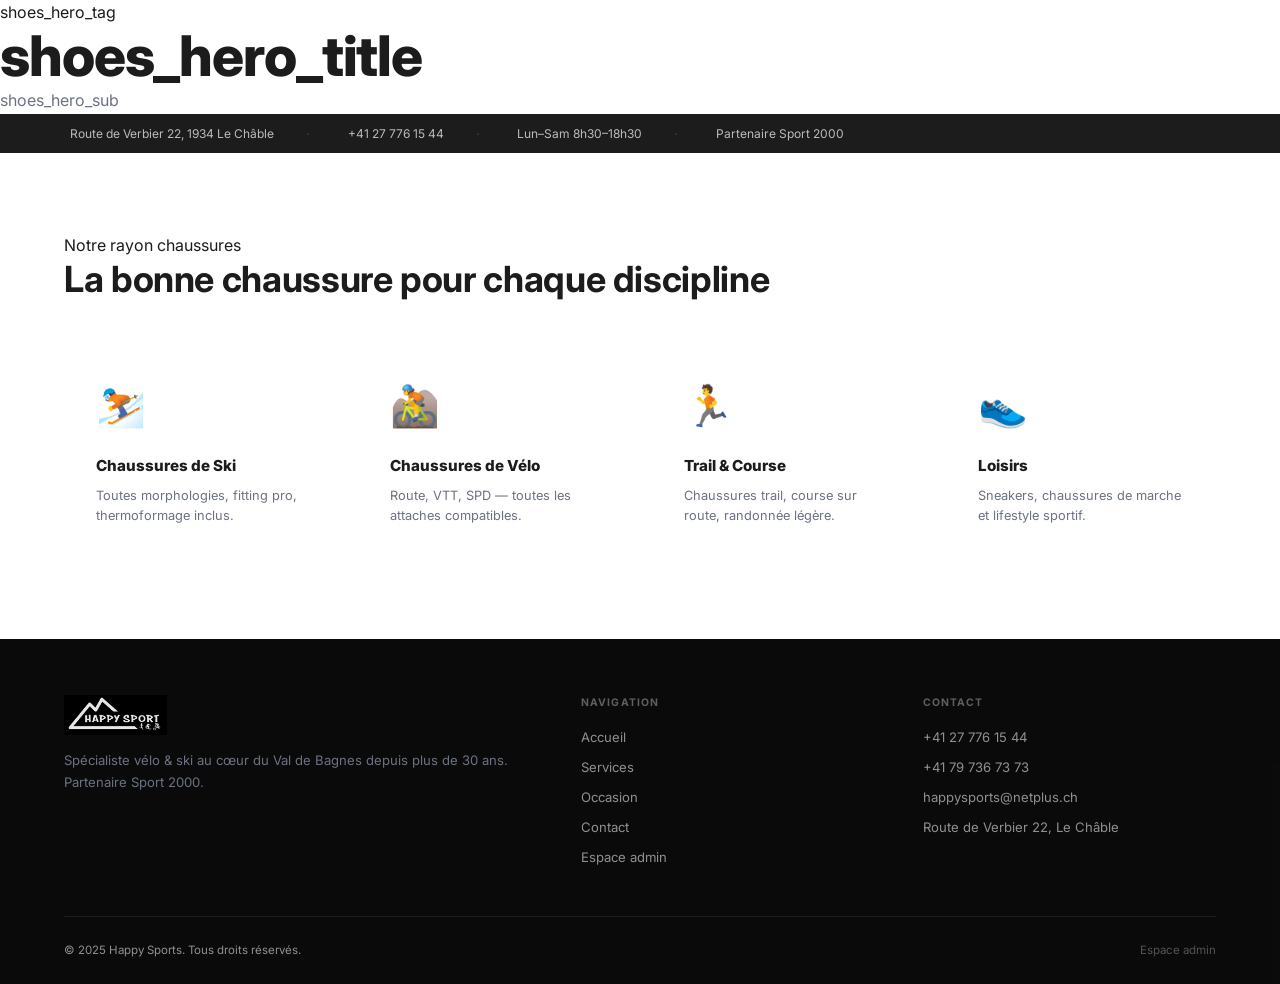
<file: chaussures.html>
<!DOCTYPE html>
<html lang="fr">
<head>
  <meta charset="UTF-8"/>
  <meta name="viewport" content="width=device-width, initial-scale=1.0"/>
  <title>Chaussures de Sport – Happy Sports</title>
  <link rel="stylesheet" href="css/main.css"/>
</head>
<body data-page="shoes">
  <div id="site-header"></div>
  <div class="page-header">
    <div class="page-header-inner">
      <span class="page-header-eyebrow" data-i18n="shoes_hero_tag"></span>
      <h1 data-i18n="shoes_hero_title"></h1>
      <p data-i18n="shoes_hero_sub"></p>
    </div>
  </div>
  <div id="info-strip-container"></div>
  <section class="section">
    <div class="container">
      <div class="section-header">
        <span class="section-eyebrow">Notre rayon chaussures</span>
        <h2>La bonne chaussure pour chaque discipline</h2>
      </div>
      <div style="display:grid;grid-template-columns:repeat(auto-fill,minmax(220px,1fr));gap:1.5rem">
        <div class="card" style="padding:2rem">
          <div style="font-size:2.5rem;margin-bottom:1rem">⛷️</div>
          <h3 style="font-size:.95rem;font-weight:800;margin-bottom:.5rem">Chaussures de Ski</h3>
          <p style="font-size:.8rem;color:var(--gray);line-height:1.6">Toutes morphologies, fitting pro, thermoformage inclus.</p>
        </div>
        <div class="card" style="padding:2rem">
          <div style="font-size:2.5rem;margin-bottom:1rem">🚵</div>
          <h3 style="font-size:.95rem;font-weight:800;margin-bottom:.5rem">Chaussures de Vélo</h3>
          <p style="font-size:.8rem;color:var(--gray);line-height:1.6">Route, VTT, SPD — toutes les attaches compatibles.</p>
        </div>
        <div class="card" style="padding:2rem">
          <div style="font-size:2.5rem;margin-bottom:1rem">🏃</div>
          <h3 style="font-size:.95rem;font-weight:800;margin-bottom:.5rem">Trail & Course</h3>
          <p style="font-size:.8rem;color:var(--gray);line-height:1.6">Chaussures trail, course sur route, randonnée légère.</p>
        </div>
        <div class="card" style="padding:2rem">
          <div style="font-size:2.5rem;margin-bottom:1rem">👟</div>
          <h3 style="font-size:.95rem;font-weight:800;margin-bottom:.5rem">Loisirs</h3>
          <p style="font-size:.8rem;color:var(--gray);line-height:1.6">Sneakers, chaussures de marche et lifestyle sportif.</p>
        </div>
      </div>
    </div>
  </section>
  <div id="site-footer"></div>
  <script src="js/i18n.js"></script>
  <script src="js/components.js"></script>
  <script>
    document.addEventListener('DOMContentLoaded', () => {
      const strip = document.getElementById('info-strip-container');
      if (strip) strip.innerHTML = renderInfoStrip();
      applyI18n();
    });
  </script>
</body>
</html>
</file>
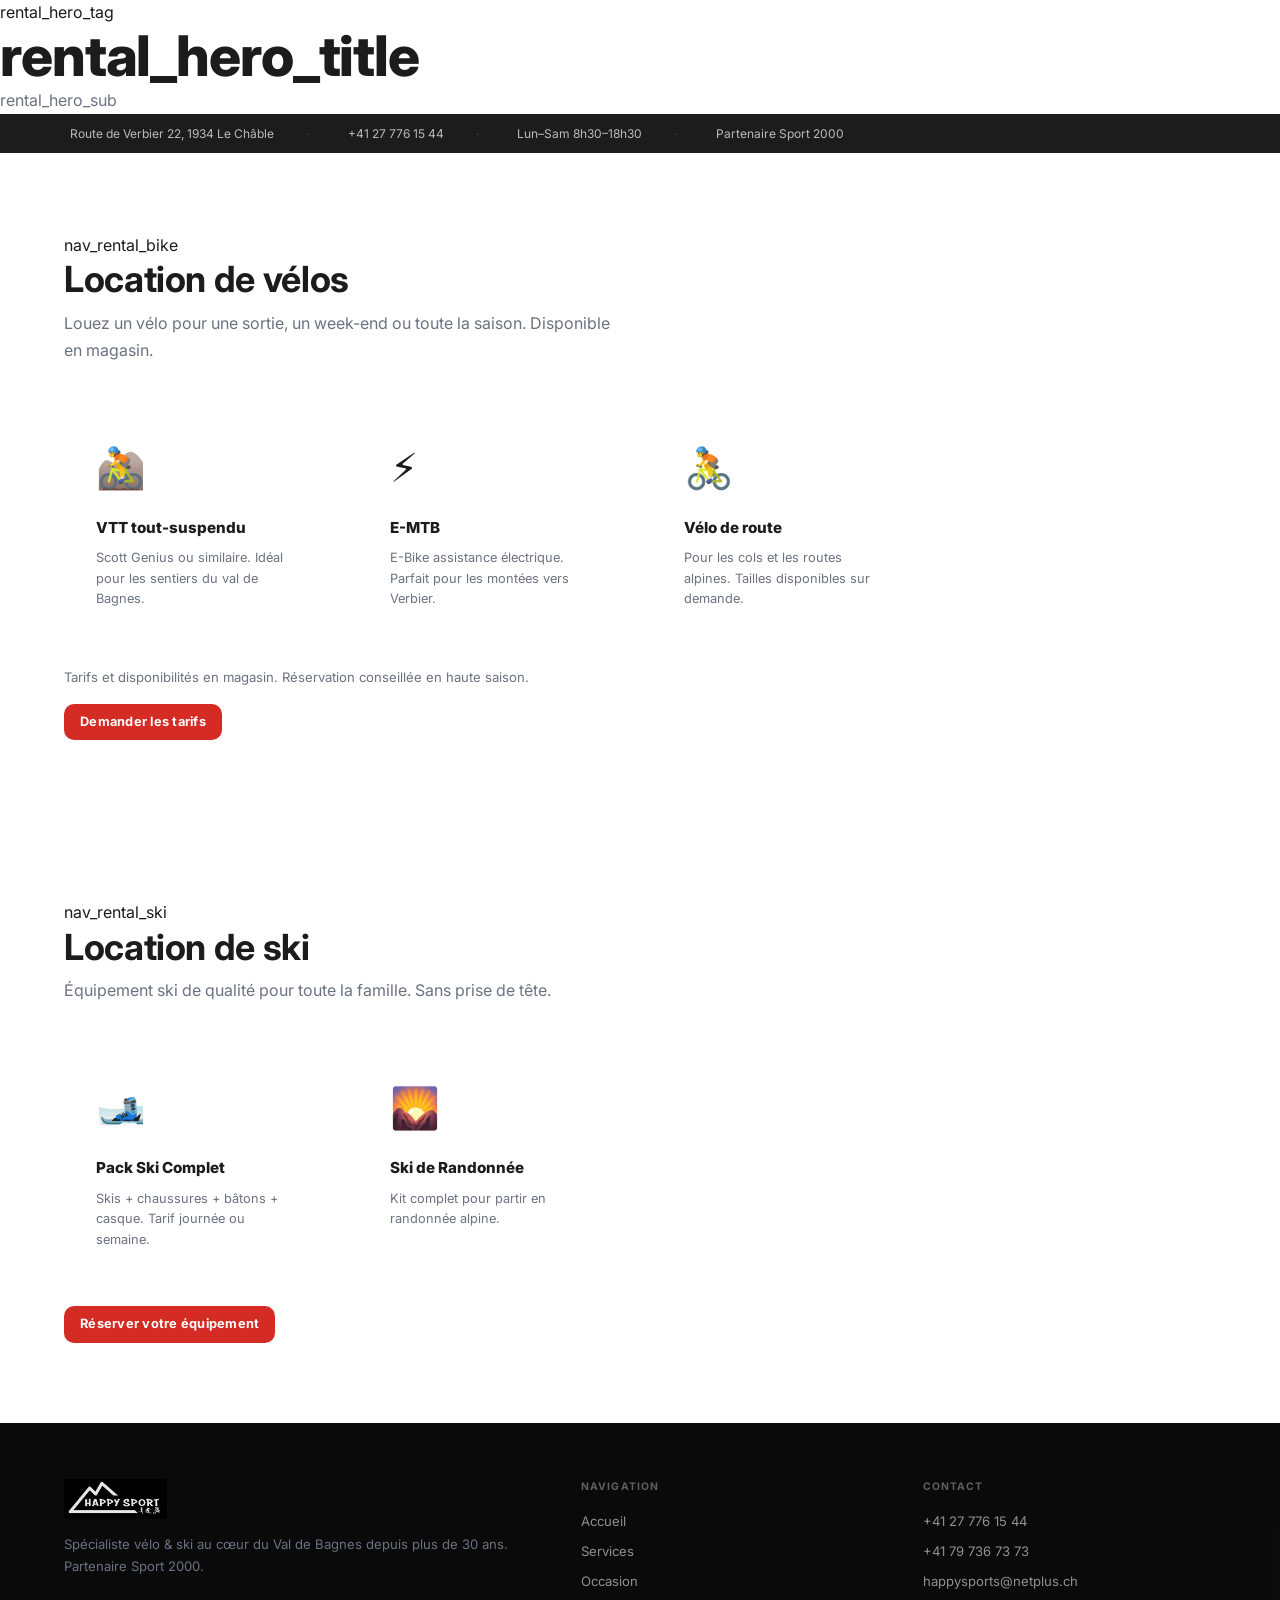
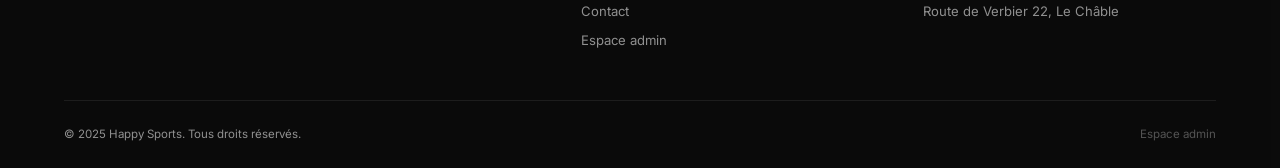
<file: locations.html>
<!DOCTYPE html>
<html lang="fr">
<head>
  <meta charset="UTF-8"/>
  <meta name="viewport" content="width=device-width, initial-scale=1.0"/>
  <title>Locations – Happy Sports</title>
  <link rel="stylesheet" href="css/main.css"/>
</head>
<body data-page="rental">
  <div id="site-header"></div>
  <div class="page-header">
    <div class="page-header-inner">
      <span class="page-header-eyebrow" data-i18n="rental_hero_tag"></span>
      <h1 data-i18n="rental_hero_title"></h1>
      <p data-i18n="rental_hero_sub"></p>
    </div>
  </div>
  <div id="info-strip-container"></div>

  <section class="section" id="velos">
    <div class="container">
      <div class="section-header">
        <span class="section-eyebrow" data-i18n="nav_rental_bike"></span>
        <h2>Location de vélos</h2>
        <p>Louez un vélo pour une sortie, un week-end ou toute la saison. Disponible en magasin.</p>
      </div>
      <div style="display:grid;grid-template-columns:repeat(auto-fill,minmax(240px,1fr));gap:1.5rem">
        <div class="card" style="padding:2rem"><div style="font-size:2.5rem;margin-bottom:1rem">🚵</div><h3 style="font-size:.95rem;font-weight:800;margin-bottom:.5rem">VTT tout-suspendu</h3><p style="font-size:.8rem;color:var(--gray);line-height:1.6">Scott Genius ou similaire. Idéal pour les sentiers du val de Bagnes.</p></div>
        <div class="card" style="padding:2rem"><div style="font-size:2.5rem;margin-bottom:1rem">⚡</div><h3 style="font-size:.95rem;font-weight:800;margin-bottom:.5rem">E-MTB</h3><p style="font-size:.8rem;color:var(--gray);line-height:1.6">E-Bike assistance électrique. Parfait pour les montées vers Verbier.</p></div>
        <div class="card" style="padding:2rem"><div style="font-size:2.5rem;margin-bottom:1rem">🚴</div><h3 style="font-size:.95rem;font-weight:800;margin-bottom:.5rem">Vélo de route</h3><p style="font-size:.8rem;color:var(--gray);line-height:1.6">Pour les cols et les routes alpines. Tailles disponibles sur demande.</p></div>
      </div>
      <p style="margin-top:1.5rem;font-size:.82rem;color:var(--gray)">Tarifs et disponibilités en magasin. Réservation conseillée en haute saison.</p>
      <a href="contact.html" class="btn btn-primary btn-sm" style="margin-top:1rem">Demander les tarifs</a>
    </div>
  </section>

  <section class="section section-off" id="ski">
    <div class="container">
      <div class="section-header">
        <span class="section-eyebrow" data-i18n="nav_rental_ski"></span>
        <h2>Location de ski</h2>
        <p>Équipement ski de qualité pour toute la famille. Sans prise de tête.</p>
      </div>
      <div style="display:grid;grid-template-columns:repeat(auto-fill,minmax(240px,1fr));gap:1.5rem">
        <div class="card" style="padding:2rem"><div style="font-size:2.5rem;margin-bottom:1rem">🎿</div><h3 style="font-size:.95rem;font-weight:800;margin-bottom:.5rem">Pack Ski Complet</h3><p style="font-size:.8rem;color:var(--gray);line-height:1.6">Skis + chaussures + bâtons + casque. Tarif journée ou semaine.</p></div>
        <div class="card" style="padding:2rem"><div style="font-size:2.5rem;margin-bottom:1rem">🌄</div><h3 style="font-size:.95rem;font-weight:800;margin-bottom:.5rem">Ski de Randonnée</h3><p style="font-size:.8rem;color:var(--gray);line-height:1.6">Kit complet pour partir en randonnée alpine.</p></div>
      </div>
      <a href="contact.html" class="btn btn-primary btn-sm" style="margin-top:1.5rem">Réserver votre équipement</a>
    </div>
  </section>

  <div id="site-footer"></div>
  <script src="js/i18n.js"></script>
  <script src="js/components.js"></script>
  <script>
    document.addEventListener('DOMContentLoaded', () => {
      const strip = document.getElementById('info-strip-container');
      if (strip) strip.innerHTML = renderInfoStrip();
      applyI18n();
    });
  </script>
</body>
</html>
</file>
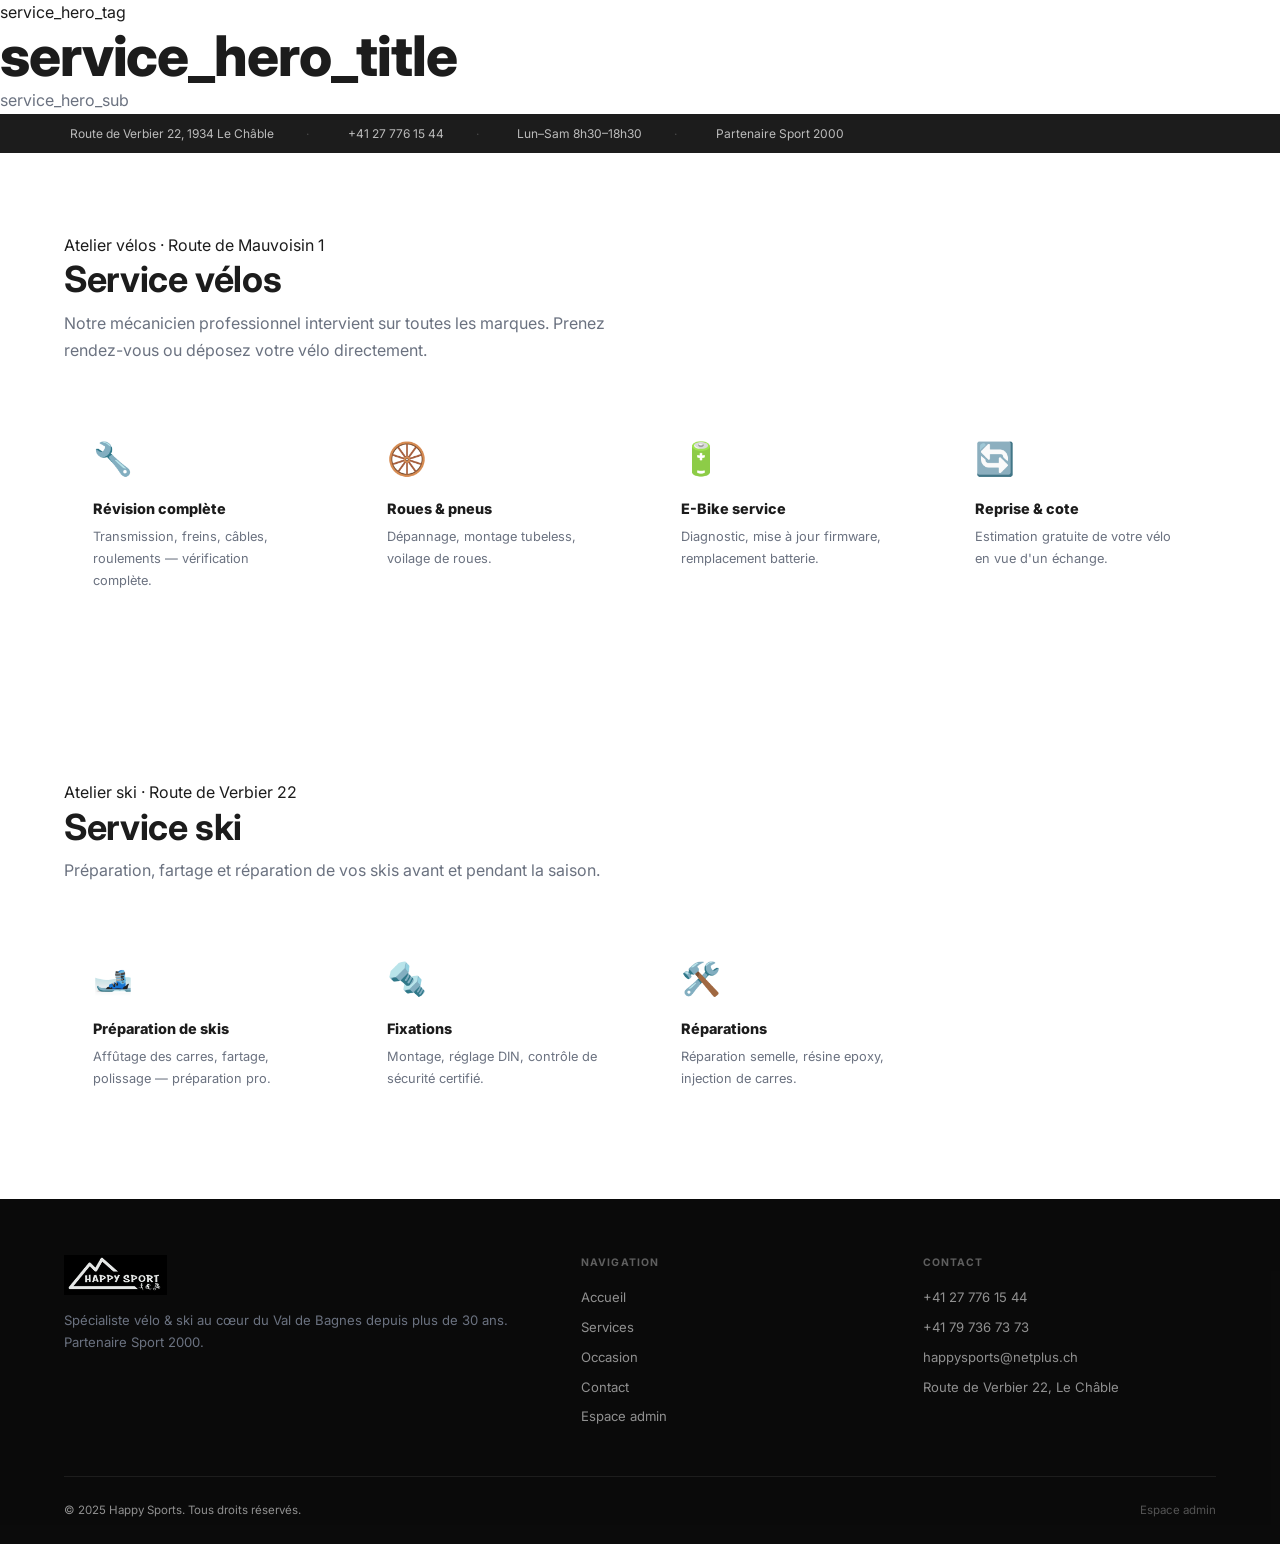
<file: service.html>
<!DOCTYPE html>
<html lang="fr">
<head>
  <meta charset="UTF-8"/>
  <meta name="viewport" content="width=device-width, initial-scale=1.0"/>
  <title>Service & Réparation – Happy Sports</title>
  <link rel="stylesheet" href="css/main.css"/>
</head>
<body data-page="service">
  <div id="site-header"></div>
  <div class="page-header">
    <div class="page-header-inner">
      <span class="page-header-eyebrow" data-i18n="service_hero_tag"></span>
      <h1 data-i18n="service_hero_title"></h1>
      <p data-i18n="service_hero_sub"></p>
    </div>
  </div>
  <div id="info-strip-container"></div>

  <section class="section" id="velos">
    <div class="container">
      <div class="section-header">
        <span class="section-eyebrow">Atelier vélos · Route de Mauvoisin 1</span>
        <h2>Service vélos</h2>
        <p>Notre mécanicien professionnel intervient sur toutes les marques. Prenez rendez-vous ou déposez votre vélo directement.</p>
      </div>
      <div style="display:grid;grid-template-columns:repeat(auto-fill,minmax(220px,1fr));gap:1.5rem">
        <div class="card" style="padding:1.8rem"><div style="font-size:2rem;margin-bottom:.8rem">🔧</div><h4 style="font-size:.9rem;font-weight:800;margin-bottom:.4rem">Révision complète</h4><p style="font-size:.8rem;color:var(--gray)">Transmission, freins, câbles, roulements — vérification complète.</p></div>
        <div class="card" style="padding:1.8rem"><div style="font-size:2rem;margin-bottom:.8rem">🛞</div><h4 style="font-size:.9rem;font-weight:800;margin-bottom:.4rem">Roues & pneus</h4><p style="font-size:.8rem;color:var(--gray)">Dépannage, montage tubeless, voilage de roues.</p></div>
        <div class="card" style="padding:1.8rem"><div style="font-size:2rem;margin-bottom:.8rem">🔋</div><h4 style="font-size:.9rem;font-weight:800;margin-bottom:.4rem">E-Bike service</h4><p style="font-size:.8rem;color:var(--gray)">Diagnostic, mise à jour firmware, remplacement batterie.</p></div>
        <div class="card" style="padding:1.8rem"><div style="font-size:2rem;margin-bottom:.8rem">🔄</div><h4 style="font-size:.9rem;font-weight:800;margin-bottom:.4rem">Reprise & cote</h4><p style="font-size:.8rem;color:var(--gray)">Estimation gratuite de votre vélo en vue d'un échange.</p></div>
      </div>
    </div>
  </section>

  <section class="section section-off" id="ski">
    <div class="container">
      <div class="section-header">
        <span class="section-eyebrow">Atelier ski · Route de Verbier 22</span>
        <h2>Service ski</h2>
        <p>Préparation, fartage et réparation de vos skis avant et pendant la saison.</p>
      </div>
      <div style="display:grid;grid-template-columns:repeat(auto-fill,minmax(220px,1fr));gap:1.5rem">
        <div class="card" style="padding:1.8rem"><div style="font-size:2rem;margin-bottom:.8rem">🎿</div><h4 style="font-size:.9rem;font-weight:800;margin-bottom:.4rem">Préparation de skis</h4><p style="font-size:.8rem;color:var(--gray)">Affûtage des carres, fartage, polissage — préparation pro.</p></div>
        <div class="card" style="padding:1.8rem"><div style="font-size:2rem;margin-bottom:.8rem">🔩</div><h4 style="font-size:.9rem;font-weight:800;margin-bottom:.4rem">Fixations</h4><p style="font-size:.8rem;color:var(--gray)">Montage, réglage DIN, contrôle de sécurité certifié.</p></div>
        <div class="card" style="padding:1.8rem"><div style="font-size:2rem;margin-bottom:.8rem">🛠️</div><h4 style="font-size:.9rem;font-weight:800;margin-bottom:.4rem">Réparations</h4><p style="font-size:.8rem;color:var(--gray)">Réparation semelle, résine epoxy, injection de carres.</p></div>
      </div>
    </div>
  </section>

  <div id="site-footer"></div>
  <script src="js/i18n.js"></script>
  <script src="js/components.js"></script>
  <script>
    document.addEventListener('DOMContentLoaded', () => {
      const strip = document.getElementById('info-strip-container');
      if (strip) strip.innerHTML = renderInfoStrip();
      applyI18n();
    });
  </script>
</body>
</html>
</file>
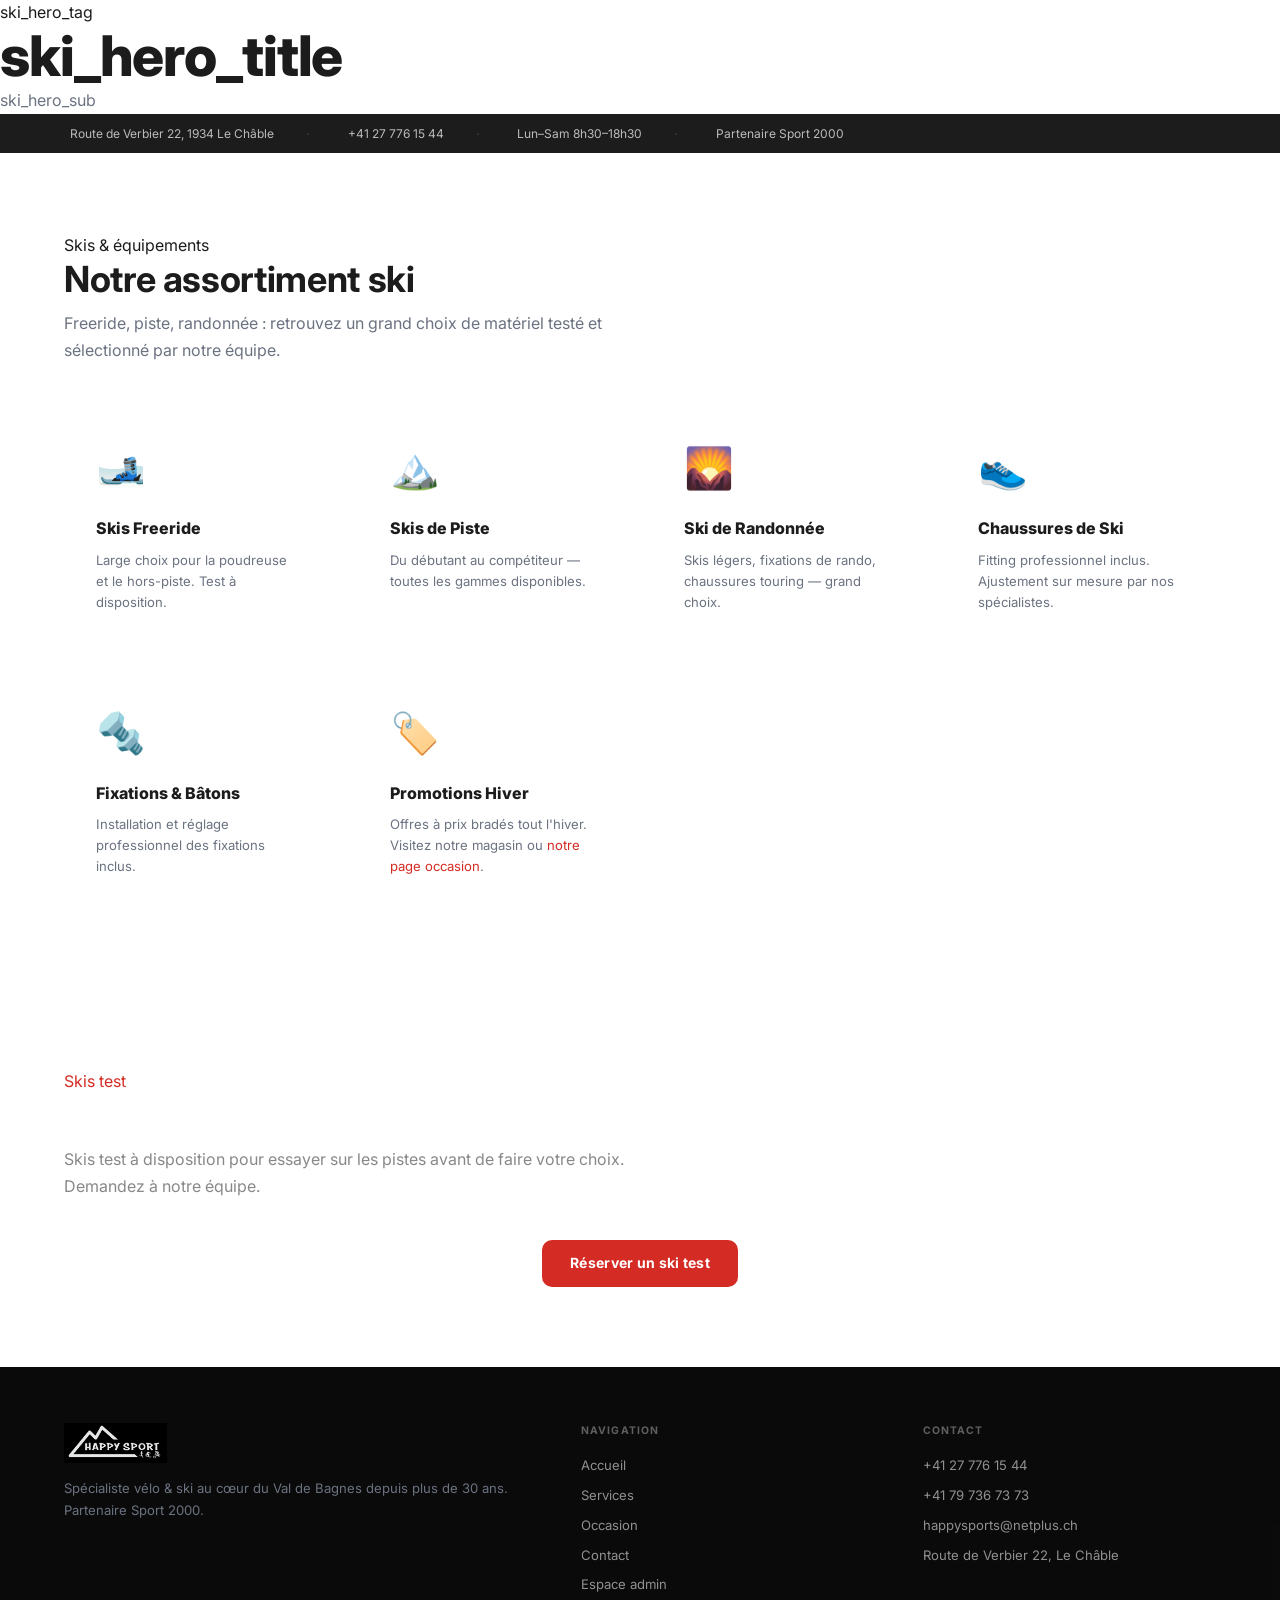
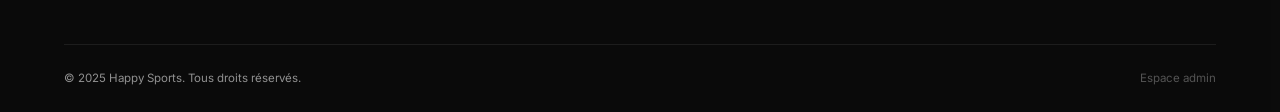
<file: ski.html>
<!DOCTYPE html>
<html lang="fr">
<head>
  <meta charset="UTF-8"/>
  <meta name="viewport" content="width=device-width, initial-scale=1.0"/>
  <title>Ski – Happy Sports</title>
  <link rel="stylesheet" href="css/main.css"/>
</head>
<body data-page="ski">
  <div id="site-header"></div>

  <div class="page-header">
    <div class="page-header-inner">
      <span class="page-header-eyebrow" data-i18n="ski_hero_tag"></span>
      <h1 data-i18n="ski_hero_title"></h1>
      <p data-i18n="ski_hero_sub"></p>
    </div>
  </div>

  <div id="info-strip-container"></div>

  <section class="section">
    <div class="container">
      <div class="section-header">
        <span class="section-eyebrow">Skis & équipements</span>
        <h2>Notre assortiment ski</h2>
        <p>Freeride, piste, randonnée : retrouvez un grand choix de matériel testé et sélectionné par notre équipe.</p>
      </div>
      <div style="display:grid;grid-template-columns:repeat(auto-fill,minmax(240px,1fr));gap:1.5rem">
        <div class="card" style="padding:2rem">
          <div style="font-size:2.5rem;margin-bottom:1rem">🎿</div>
          <h3 style="font-size:1rem;font-weight:800;margin-bottom:.5rem">Skis Freeride</h3>
          <p style="font-size:.82rem;color:var(--gray);line-height:1.6">Large choix pour la poudreuse et le hors-piste. Test à disposition.</p>
        </div>
        <div class="card" style="padding:2rem">
          <div style="font-size:2.5rem;margin-bottom:1rem">🏔️</div>
          <h3 style="font-size:1rem;font-weight:800;margin-bottom:.5rem">Skis de Piste</h3>
          <p style="font-size:.82rem;color:var(--gray);line-height:1.6">Du débutant au compétiteur — toutes les gammes disponibles.</p>
        </div>
        <div class="card" style="padding:2rem">
          <div style="font-size:2.5rem;margin-bottom:1rem">🌄</div>
          <h3 style="font-size:1rem;font-weight:800;margin-bottom:.5rem">Ski de Randonnée</h3>
          <p style="font-size:.82rem;color:var(--gray);line-height:1.6">Skis légers, fixations de rando, chaussures touring — grand choix.</p>
        </div>
        <div class="card" style="padding:2rem">
          <div style="font-size:2.5rem;margin-bottom:1rem">👟</div>
          <h3 style="font-size:1rem;font-weight:800;margin-bottom:.5rem">Chaussures de Ski</h3>
          <p style="font-size:.82rem;color:var(--gray);line-height:1.6">Fitting professionnel inclus. Ajustement sur mesure par nos spécialistes.</p>
        </div>
        <div class="card" style="padding:2rem">
          <div style="font-size:2.5rem;margin-bottom:1rem">🔩</div>
          <h3 style="font-size:1rem;font-weight:800;margin-bottom:.5rem">Fixations & Bâtons</h3>
          <p style="font-size:.82rem;color:var(--gray);line-height:1.6">Installation et réglage professionnel des fixations inclus.</p>
        </div>
        <div class="card" style="padding:2rem">
          <div style="font-size:2.5rem;margin-bottom:1rem">🏷️</div>
          <h3 style="font-size:1rem;font-weight:800;margin-bottom:.5rem">Promotions Hiver</h3>
          <p style="font-size:.82rem;color:var(--gray);line-height:1.6">Offres à prix bradés tout l'hiver. Visitez notre magasin ou <a href="occasion.html" style="color:var(--red)">notre page occasion</a>.</p>
        </div>
      </div>
    </div>
  </section>

  <section class="section section-dark">
    <div class="container">
      <div class="section-header center">
        <span class="section-eyebrow" style="color:var(--red)">Skis test</span>
        <h2 style="color:var(--white)">Testez avant d'acheter</h2>
        <p style="color:#888">Skis test à disposition pour essayer sur les pistes avant de faire votre choix. Demandez à notre équipe.</p>
      </div>
      <div style="text-align:center;margin-top:1.5rem">
        <a href="contact.html" class="btn btn-primary">Réserver un ski test</a>
      </div>
    </div>
  </section>

  <div id="site-footer"></div>

  <script src="js/i18n.js"></script>
  <script src="js/components.js"></script>
  <script>
    document.addEventListener('DOMContentLoaded', () => {
      const strip = document.getElementById('info-strip-container');
      if (strip) strip.innerHTML = renderInfoStrip();
      applyI18n();
    });
  </script>
</body>
</html>
</file>
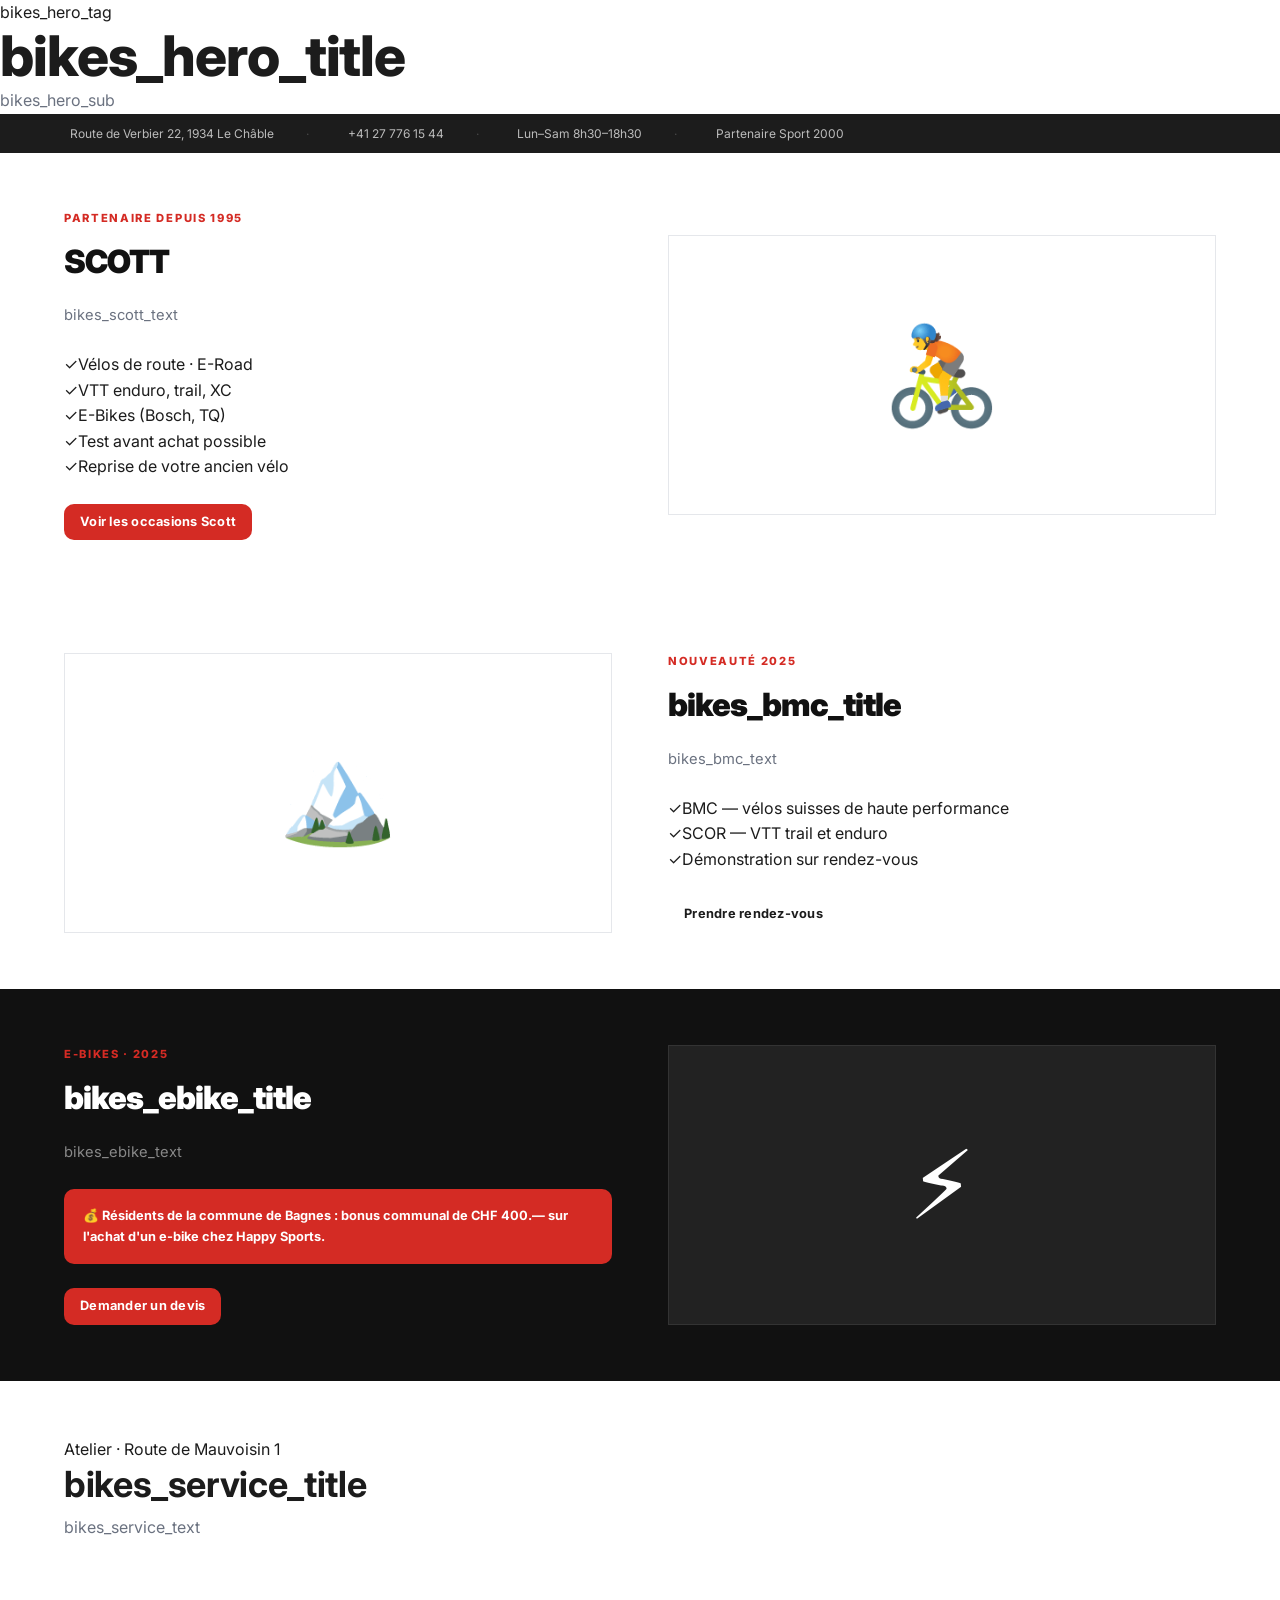
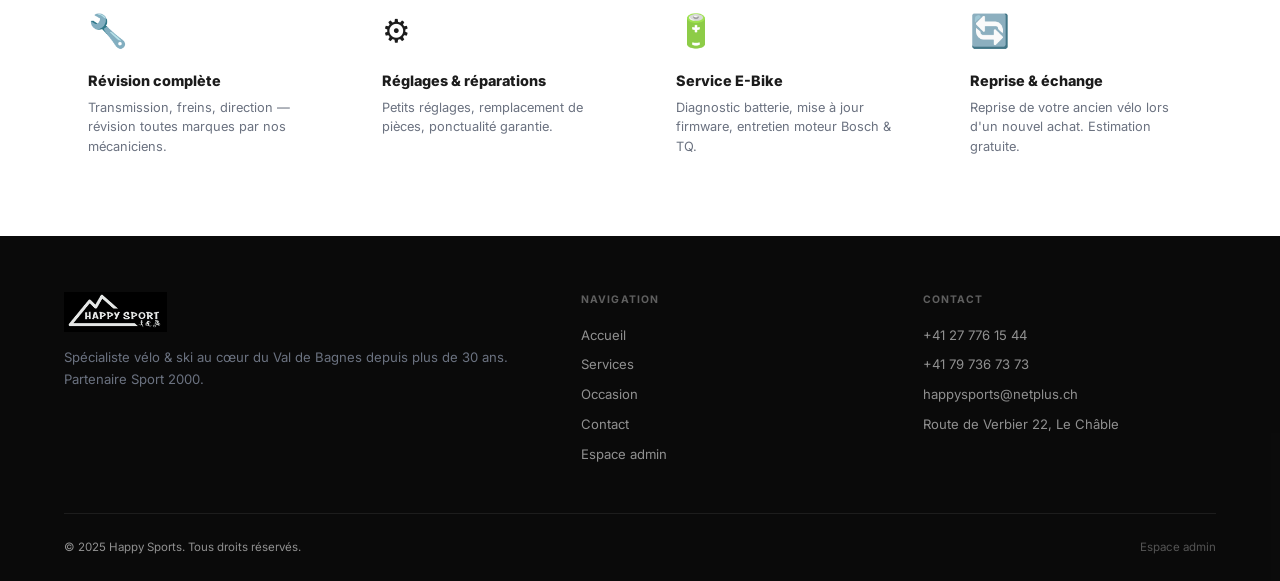
<file: velos.html>
<!DOCTYPE html>
<html lang="fr">
<head>
  <meta charset="UTF-8"/>
  <meta name="viewport" content="width=device-width, initial-scale=1.0"/>
  <title>Vélos – Happy Sports</title>
  <meta name="description" content="Vélos SCOTT, BMC, SCOR. E-Bikes, Route, VTT — partenaire Sport 2000 à Le Châble / Verbier."/>
  <link rel="stylesheet" href="css/main.css"/>
  <style>
    .brand-section { padding: 3.5rem 0; }
    .brand-section:nth-child(even) { background: var(--off-white); }
    .brand-layout { display: grid; grid-template-columns: 1fr 1fr; gap: 3.5rem; align-items: center; }
    .brand-layout.reverse { direction: rtl; }
    .brand-layout.reverse > * { direction: ltr; }
    .brand-label {
      font-size: 2rem; font-weight: 900; color: var(--black);
      margin-bottom: 1rem; letter-spacing: -1px;
    }
    .brand-visual {
      height: 280px; background: var(--gray-light); border-radius: var(--radius-md);
      display: flex; align-items: center; justify-content: center;
      font-size: 6rem; border: 1.5px solid var(--border);
    }
    .brand-since { font-size: 0.7rem; font-weight: 800; color: var(--red); letter-spacing: 0.15em; text-transform: uppercase; margin-bottom: 0.5rem; }
    @media (max-width: 720px) {
      .brand-layout { grid-template-columns: 1fr; }
      .brand-layout.reverse { direction: ltr; }
    }
  </style>
</head>
<body data-page="bikes">

  <div id="site-header"></div>

  <div class="page-header">
    <div class="page-header-inner">
      <span class="page-header-eyebrow" data-i18n="bikes_hero_tag"></span>
      <h1 data-i18n="bikes_hero_title"></h1>
      <p data-i18n="bikes_hero_sub"></p>
    </div>
  </div>

  <div id="info-strip-container"></div>

  <!-- SCOTT -->
  <div class="brand-section" id="route">
    <div class="container">
      <div class="brand-layout">
        <div>
          <p class="brand-since">Partenaire depuis 1995</p>
          <div class="brand-label">SCOTT</div>
          <p data-i18n="bikes_scott_text" style="color:var(--gray);font-size:.92rem;line-height:1.7;margin-bottom:1.5rem"></p>
          <div class="feature-list">
            <div class="feature-item"><span class="feature-check">✓</span>Vélos de route · E-Road</div>
            <div class="feature-item"><span class="feature-check">✓</span>VTT enduro, trail, XC</div>
            <div class="feature-item"><span class="feature-check">✓</span>E-Bikes (Bosch, TQ)</div>
            <div class="feature-item"><span class="feature-check">✓</span>Test avant achat possible</div>
            <div class="feature-item"><span class="feature-check">✓</span>Reprise de votre ancien vélo</div>
          </div>
          <div style="margin-top:1.5rem">
            <a href="occasion.html" class="btn btn-primary btn-sm">Voir les occasions Scott</a>
          </div>
        </div>
        <div class="brand-visual">🚴</div>
      </div>
    </div>
  </div>

  <!-- BMC / SCOR -->
  <div class="brand-section" id="vtt">
    <div class="container">
      <div class="brand-layout reverse">
        <div>
          <p class="brand-since">Nouveauté 2025</p>
          <div class="brand-label" data-i18n="bikes_bmc_title"></div>
          <p data-i18n="bikes_bmc_text" style="color:var(--gray);font-size:.92rem;line-height:1.7;margin-bottom:1.5rem"></p>
          <div class="feature-list">
            <div class="feature-item"><span class="feature-check">✓</span>BMC — vélos suisses de haute performance</div>
            <div class="feature-item"><span class="feature-check">✓</span>SCOR — VTT trail et enduro</div>
            <div class="feature-item"><span class="feature-check">✓</span>Démonstration sur rendez-vous</div>
          </div>
          <div style="margin-top:1.5rem">
            <a href="contact.html" class="btn btn-dark btn-sm">Prendre rendez-vous</a>
          </div>
        </div>
        <div class="brand-visual">🏔️</div>
      </div>
    </div>
  </div>

  <!-- E-BIKES -->
  <div class="brand-section" id="ebike" style="background:var(--black);color:var(--white)">
    <div class="container">
      <div class="brand-layout">
        <div>
          <p class="brand-since" style="color:var(--red)">E-Bikes · 2025</p>
          <div class="brand-label" style="color:var(--white)" data-i18n="bikes_ebike_title"></div>
          <p data-i18n="bikes_ebike_text" style="color:#888;font-size:.92rem;line-height:1.7;margin-bottom:1.5rem"></p>
          <div style="background:var(--red);border-radius:var(--radius);padding:1rem 1.2rem;margin-bottom:1.5rem">
            <p style="font-size:.8rem;font-weight:700;color:#fff;">💰 Résidents de la commune de Bagnes : <strong>bonus communal de CHF 400.—</strong> sur l'achat d'un e-bike chez Happy Sports.</p>
          </div>
          <a href="contact.html" class="btn btn-primary btn-sm">Demander un devis</a>
        </div>
        <div class="brand-visual" style="background:#222;border-color:#333">⚡</div>
      </div>
    </div>
  </div>

  <!-- SERVICE VÉLOS -->
  <div class="brand-section" id="service-velo">
    <div class="container">
      <div class="section-header center">
        <span class="section-eyebrow">Atelier · Route de Mauvoisin 1</span>
        <h2 data-i18n="bikes_service_title"></h2>
        <p data-i18n="bikes_service_text"></p>
      </div>
      <div style="display:grid;grid-template-columns:repeat(auto-fill,minmax(220px,1fr));gap:1.5rem;margin-top:2rem">
        <div class="card" style="padding:1.5rem">
          <div style="font-size:2rem;margin-bottom:.8rem">🔧</div>
          <h4 style="font-size:.9rem;font-weight:800;margin-bottom:.4rem">Révision complète</h4>
          <p style="font-size:.8rem;color:var(--gray);line-height:1.5">Transmission, freins, direction — révision toutes marques par nos mécaniciens.</p>
        </div>
        <div class="card" style="padding:1.5rem">
          <div style="font-size:2rem;margin-bottom:.8rem">⚙️</div>
          <h4 style="font-size:.9rem;font-weight:800;margin-bottom:.4rem">Réglages & réparations</h4>
          <p style="font-size:.8rem;color:var(--gray);line-height:1.5">Petits réglages, remplacement de pièces, ponctualité garantie.</p>
        </div>
        <div class="card" style="padding:1.5rem">
          <div style="font-size:2rem;margin-bottom:.8rem">🔋</div>
          <h4 style="font-size:.9rem;font-weight:800;margin-bottom:.4rem">Service E-Bike</h4>
          <p style="font-size:.8rem;color:var(--gray);line-height:1.5">Diagnostic batterie, mise à jour firmware, entretien moteur Bosch & TQ.</p>
        </div>
        <div class="card" style="padding:1.5rem">
          <div style="font-size:2rem;margin-bottom:.8rem">🔄</div>
          <h4 style="font-size:.9rem;font-weight:800;margin-bottom:.4rem">Reprise & échange</h4>
          <p style="font-size:.8rem;color:var(--gray);line-height:1.5">Reprise de votre ancien vélo lors d'un nouvel achat. Estimation gratuite.</p>
        </div>
      </div>
    </div>
  </div>

  <div id="site-footer"></div>

  <script src="js/i18n.js"></script>
  <script src="js/components.js"></script>
  <script>
    document.addEventListener('DOMContentLoaded', () => {
      const strip = document.getElementById('info-strip-container');
      if (strip) strip.innerHTML = renderInfoStrip();
      applyI18n();
    });
  </script>
</body>
</html>
</file>
<file: css/main.css>
/* ============================================================
   Happy Sports — main.css (v2 simplified, 3-page)
   ============================================================ */

@import url('https://fonts.googleapis.com/css2?family=Inter:wght@300;400;500;600;700;800;900&display=swap');

/* ── Variables ─────────────────────────────────────────────── */
:root {
  --red:      #D42B24;
  --red-dark: #b02018;
  --black:    #111111;
  --dark:     #1c1c1c;
  --gray:     #6b7280;
  --gray-lt:  #9ca3af;
  --border:   #e5e7eb;
  --bg:       #f9fafb;
  --white:    #ffffff;
  --radius:   10px;
  --shadow:   0 2px 12px rgba(0,0,0,.08);
  --shadow-lg:0 8px 32px rgba(0,0,0,.12);
  --font:     'Inter', system-ui, sans-serif;
  --nav-h:    68px;
}

/* ── Reset ─────────────────────────────────────────────────── */
*, *::before, *::after { box-sizing: border-box; margin: 0; padding: 0; }
html { scroll-behavior: smooth; font-size: 16px; }
body { font-family: var(--font); color: var(--dark); background: var(--white); line-height: 1.6; -webkit-font-smoothing: antialiased; }
img { display: block; max-width: 100%; }
a { text-decoration: none; color: inherit; }
ul { list-style: none; }
button { cursor: pointer; font-family: var(--font); border: none; background: none; }

/* ── Typography ────────────────────────────────────────────── */
h1 { font-size: clamp(2rem, 5vw, 3.5rem); font-weight: 800; line-height: 1.1; letter-spacing: -.02em; }
h2 { font-size: clamp(1.5rem, 3vw, 2.25rem); font-weight: 700; line-height: 1.2; letter-spacing: -.01em; }
h3 { font-size: 1.1rem; font-weight: 700; }
h4 { font-size: .95rem; font-weight: 600; }
p  { color: var(--gray); line-height: 1.7; }

/* ── Layout helpers ────────────────────────────────────────── */
.container { max-width: 1200px; margin: 0 auto; padding: 0 1.5rem; }
.section    { padding: 5rem 0; }
.section-alt { padding: 5rem 0; background: var(--bg); }

/* ── Navigation ────────────────────────────────────────────── */
.nav {
  position: sticky; top: 0; z-index: 100;
  height: var(--nav-h);
  background: var(--white);
  border-bottom: 1px solid var(--border);
  box-shadow: 0 1px 8px rgba(0,0,0,.06);
}
.nav-inner {
  height: 100%;
  display: flex; align-items: center; justify-content: space-between;
  gap: 2rem;
}
.nav-logo { display: flex; align-items: center; }
.nav-logo img { height: 44px; width: auto; }

.nav-links {
  display: flex; align-items: center; gap: .25rem;
  flex: 1; justify-content: center;
}
.nav-links a {
  padding: .5rem 1.1rem;
  font-size: .875rem; font-weight: 600;
  color: var(--gray);
  border-radius: 6px;
  transition: color .2s, background .2s;
  letter-spacing: .01em;
}
.nav-links a:hover { color: var(--dark); background: var(--bg); }
.nav-links a.active { color: var(--red); background: #fef2f2; }

.nav-right { display: flex; align-items: center; gap: .75rem; }

.lang-btn {
  font-size: .72rem; font-weight: 700;
  padding: .3rem .65rem;
  border: 1.5px solid var(--border);
  border-radius: 5px;
  color: var(--gray);
  background: var(--white);
  letter-spacing: .05em;
  cursor: pointer;
  transition: all .2s;
}
.lang-btn:hover, .lang-btn.active-lang { border-color: var(--dark); color: var(--dark); }

/* Mobile nav */
.nav-toggle {
  display: none;
  flex-direction: column; gap: 5px;
  padding: .4rem; cursor: pointer;
}
.nav-toggle span { display: block; width: 22px; height: 2px; background: var(--dark); border-radius: 2px; }
.nav-mobile { display: none; }

/* ── Buttons ────────────────────────────────────────────────── */
.btn {
  display: inline-flex; align-items: center; justify-content: center; gap: .5rem;
  padding: .75rem 1.75rem;
  font-size: .875rem; font-weight: 700;
  border-radius: var(--radius);
  transition: all .2s;
  letter-spacing: .02em;
  cursor: pointer;
  font-family: var(--font);
  border: none;
}
.btn-primary { background: var(--red); color: var(--white); }
.btn-primary:hover { background: var(--red-dark); transform: translateY(-1px); box-shadow: 0 4px 16px rgba(212,43,36,.3); }
.btn-outline { background: transparent; color: var(--white); border: 2px solid rgba(255,255,255,.4); }
.btn-outline:hover { border-color: var(--white); background: rgba(255,255,255,.08); }
.btn-sm { padding: .5rem 1rem; font-size: .8rem; }
.btn-lg { padding: 1rem 2.5rem; font-size: 1rem; }

/* ── Hero ───────────────────────────────────────────────────── */
.hero {
  background: var(--black);
  color: var(--white);
  padding: 5rem 0 4rem;
  position: relative; overflow: hidden;
}
.hero::before {
  content: '';
  position: absolute; inset: 0;
  background: linear-gradient(135deg, #1a1a1a 0%, var(--black) 55%, #2d0b09 100%);
}
.hero-inner { position: relative; z-index: 1; display: flex; align-items: center; justify-content: space-between; gap: 3rem; }
.hero-text { flex: 1; }
.hero-eyebrow {
  display: inline-block;
  font-size: .72rem; font-weight: 700; letter-spacing: .15em; text-transform: uppercase;
  color: var(--red); margin-bottom: 1rem;
}
.hero h1 { color: var(--white); margin-bottom: 1.25rem; }
.hero h1 span { color: var(--red); }
.hero p { color: rgba(255,255,255,.65); font-size: 1.05rem; max-width: 500px; margin-bottom: 2rem; }
.hero-actions { display: flex; gap: 1rem; flex-wrap: wrap; }
.hero-logo-deco { flex-shrink: 0; opacity: .08; }
.hero-logo-deco img { height: 240px; filter: invert(1) brightness(2); }

/* ── Info strip ─────────────────────────────────────────────── */
.info-strip {
  background: var(--dark);
  color: rgba(255,255,255,.7);
  font-size: .75rem;
  padding: .6rem 0;
}
.info-strip-inner { display: flex; align-items: center; gap: 2rem; flex-wrap: wrap; }
.info-strip-item { display: flex; align-items: center; gap: .4rem; }
.info-strip-item a:hover { color: var(--white); }
.info-sep { color: rgba(255,255,255,.2); }

/* ── Section header ─────────────────────────────────────────── */
.section-header { margin-bottom: 2.5rem; }
.section-header .eyebrow {
  display: inline-block;
  font-size: .7rem; font-weight: 700; letter-spacing: .14em; text-transform: uppercase;
  color: var(--red); margin-bottom: .5rem;
}
.section-header h2 { margin-bottom: .5rem; }
.section-header p { max-width: 560px; }

/* ── Page hero (smaller) ────────────────────────────────────── */
.page-hero {
  background: var(--black);
  background-size: cover; background-position: center;
  padding: 3rem 0;
  position: relative; overflow: hidden;
}
.page-hero::before {
  content: ''; position: absolute; inset: 0;
  background: linear-gradient(135deg, rgba(26,26,26,.85), rgba(45,11,9,.80));
}
/* ── Photo panels ───────────────────────────────────────────── */
.photo-panel {
  width: 100%; height: 240px;
  border-radius: var(--radius); overflow: hidden;
  margin-bottom: 3rem; position: relative;
  background-size: cover; background-position: center;
}
.photo-panel-caption {
  position: absolute; bottom: 1rem; left: 1rem;
  background: rgba(0,0,0,.55); backdrop-filter: blur(6px);
  color: white; font-size: .72rem; font-weight: 600; letter-spacing: .04em;
  padding: .35rem .75rem; border-radius: 20px;
}
@media (max-width: 640px) { .photo-panel { height: 160px; } }
.page-hero-inner { position: relative; z-index: 1; }
.page-hero .eyebrow {
  font-size: .7rem; font-weight: 700; letter-spacing: .14em; text-transform: uppercase;
  color: var(--red); display: block; margin-bottom: .6rem;
}
.page-hero h1 { color: var(--white); font-size: clamp(1.75rem, 4vw, 2.5rem); margin-bottom: .5rem; }
.page-hero p { color: rgba(255,255,255,.55); max-width: 480px; }

/* ── Tab navigation ─────────────────────────────────────────── */
.tab-nav {
  display: flex; gap: .4rem; flex-wrap: wrap;
  margin-bottom: 2.5rem;
}
.tab-btn {
  padding: .55rem 1.25rem;
  font-size: .85rem; font-weight: 600;
  border-radius: 20px;
  color: var(--gray);
  border: 1.5px solid var(--border);
  transition: all .2s;
  cursor: pointer;
  background: var(--white);
  font-family: var(--font);
}
.tab-btn:hover { border-color: var(--dark); color: var(--dark); }
.tab-btn.active { background: var(--dark); color: var(--white); border-color: var(--dark); }
.tab-panel { display: none; }
.tab-panel.active { display: block; }

/* ── Service cards ──────────────────────────────────────────── */
.service-grid { display: grid; grid-template-columns: repeat(auto-fill, minmax(220px, 1fr)); gap: 1.25rem; }
.service-card {
  padding: 1.75rem;
  border: 1px solid var(--border);
  border-radius: var(--radius);
  background: var(--white);
  transition: border-color .2s, box-shadow .2s;
}
.service-card:hover { border-color: var(--red); box-shadow: 0 4px 20px rgba(212,43,36,.1); }
.service-card-icon { font-size: 2.25rem; margin-bottom: 1rem; }
.service-card h3 { font-size: .95rem; font-weight: 700; margin-bottom: .4rem; color: var(--dark); }
.service-card p { font-size: .8rem; line-height: 1.65; color: var(--gray); }
.service-badge {
  display: inline-block; margin-top: .75rem;
  font-size: .65rem; font-weight: 700; letter-spacing: .07em; text-transform: uppercase;
  padding: .2rem .55rem; border-radius: 4px;
  background: #fef2f2; color: var(--red);
}

/* ── Brands strip ───────────────────────────────────────────── */
.brands-strip {
  padding: 2rem 0;
  border-top: 1px solid var(--border);
  border-bottom: 1px solid var(--border);
  background: var(--bg);
}
.brands-inner {
  display: flex; align-items: center; gap: 1rem; flex-wrap: wrap; justify-content: center;
}
.brand-tag {
  font-size: .8rem; font-weight: 700; letter-spacing: .08em; text-transform: uppercase;
  padding: .5rem 1.1rem;
  border-radius: 50px;
  border: 1.5px solid var(--border);
  color: var(--gray);
  background: var(--white);
  transition: all .2s;
}
.brand-tag:hover { border-color: var(--dark); color: var(--dark); }

/* ── Product grid ───────────────────────────────────────────── */
.filters {
  display: flex; align-items: center; gap: .5rem; flex-wrap: wrap;
  margin-bottom: 2rem;
}
.filter-btn {
  padding: .45rem .95rem;
  font-size: .8rem; font-weight: 600;
  border-radius: 20px;
  border: 1.5px solid var(--border);
  background: var(--white);
  color: var(--gray);
  cursor: pointer;
  font-family: var(--font);
  transition: all .2s;
}
.filter-btn:hover { border-color: var(--dark); color: var(--dark); }
.filter-btn.active { background: var(--dark); color: var(--white); border-color: var(--dark); }

.products-grid {
  display: grid;
  grid-template-columns: repeat(auto-fill, minmax(260px, 1fr));
  gap: 1.5rem;
}

.product-card {
  background: var(--white);
  border: 1px solid var(--border);
  border-radius: var(--radius);
  overflow: hidden;
  transition: box-shadow .25s, transform .25s;
  display: flex; flex-direction: column;
}
.product-card:hover { box-shadow: var(--shadow-lg); transform: translateY(-3px); }

.product-img {
  width: 100%; aspect-ratio: 4/3;
  background: var(--bg);
  display: flex; align-items: center; justify-content: center;
  font-size: 4rem; overflow: hidden; position: relative;
}
.product-img img {
  width: 100%; height: 100%; object-fit: cover;
  transition: transform .4s ease;
}
.product-card:hover .product-img img { transform: scale(1.04); }
.product-img-badge {
  position: absolute; top: .65rem; left: .65rem;
  background: var(--red); color: white;
  font-size: .62rem; font-weight: 700; letter-spacing: .04em;
  padding: .25rem .6rem; border-radius: 20px;
}
.product-condition {
  position: absolute; top: .65rem; right: .65rem;
  background: rgba(0,0,0,.55); backdrop-filter: blur(4px); color: white;
  font-size: .6rem; font-weight: 600; letter-spacing: .05em; text-transform: uppercase;
  padding: .22rem .55rem; border-radius: 20px;
}

.product-body { padding: 1.25rem 1.25rem .75rem; flex: 1; }
.product-cat {
  font-size: .65rem; font-weight: 700; letter-spacing: .08em; text-transform: uppercase;
  color: var(--gray-lt); margin-bottom: .4rem;
}
.product-name { font-size: .95rem; font-weight: 700; color: var(--dark); margin-bottom: .3rem; }
.product-desc { font-size: .78rem; color: var(--gray); line-height: 1.6; margin-bottom: .9rem; }
.product-price-row { display: flex; align-items: center; gap: .6rem; }
.product-price { font-size: 1.15rem; font-weight: 800; color: var(--dark); }
.product-price-orig { font-size: .82rem; color: var(--gray-lt); text-decoration: line-through; }
.product-badge {
  font-size: .6rem; font-weight: 700; letter-spacing: .04em;
  padding: .2rem .45rem; border-radius: 4px;
  background: #fef2f2; color: var(--red);
}

.product-footer { padding: .75rem 1.25rem 1.25rem; }
.btn-book {
  width: 100%;
  padding: .65rem;
  font-size: .82rem; font-weight: 700;
  background: var(--dark); color: var(--white);
  border-radius: 7px;
  transition: background .2s;
  font-family: var(--font);
  cursor: pointer;
  border: none;
}
.btn-book:hover { background: var(--red); }

.products-empty {
  grid-column: 1/-1;
  text-align: center;
  padding: 4rem 2rem;
  color: var(--gray-lt);
}
.products-empty-icon { font-size: 3rem; margin-bottom: 1rem; }

/* ── Reservation modal ──────────────────────────────────────── */
.modal-overlay {
  display: none; position: fixed; inset: 0; z-index: 1000;
  background: rgba(0,0,0,.55);
  backdrop-filter: blur(3px);
  align-items: center; justify-content: center;
  padding: 1.5rem;
}
.modal-overlay.open { display: flex; }
.modal {
  background: var(--white);
  border-radius: 14px;
  width: 100%; max-width: 460px;
  box-shadow: 0 24px 64px rgba(0,0,0,.2);
  animation: modal-in .2s ease;
  overflow: hidden;
}
@keyframes modal-in {
  from { opacity:0; transform: scale(.96) translateY(10px); }
  to   { opacity:1; transform: none; }
}
.modal-header {
  padding: 1.5rem 1.75rem 0;
  display: flex; align-items: flex-start; justify-content: space-between; gap: 1rem;
}
.modal-header h3 { font-size: 1.1rem; font-weight: 800; }
.modal-close {
  width: 30px; height: 30px;
  display: flex; align-items: center; justify-content: center;
  border-radius: 50%; background: var(--bg);
  color: var(--gray); font-size: 1rem;
  cursor: pointer; flex-shrink: 0;
  font-family: var(--font);
  border: none;
}
.modal-close:hover { background: var(--border); color: var(--dark); }

.modal-product-info {
  margin: 1rem 1.75rem;
  padding: .875rem 1rem;
  background: var(--bg);
  border-radius: 8px;
  display: flex; gap: .875rem; align-items: center;
}
.modal-product-icon { font-size: 1.75rem; }
.modal-product-name { font-size: .875rem; font-weight: 700; color: var(--dark); }
.modal-product-price { font-size: .8rem; color: var(--gray); }

.modal-body { padding: 0 1.75rem 1.75rem; }
.form-row { display: grid; grid-template-columns: 1fr 1fr; gap: .875rem; }
.form-group { margin-bottom: .875rem; }
.form-group label {
  display: block;
  font-size: .72rem; font-weight: 600; letter-spacing: .03em;
  color: var(--dark); margin-bottom: .35rem;
}
.form-group input {
  width: 100%;
  padding: .65rem .9rem;
  border: 1.5px solid var(--border);
  border-radius: 7px;
  font-family: var(--font); font-size: .875rem;
  color: var(--dark);
  transition: border-color .2s;
  background: var(--white);
}
.form-group input:focus { outline: none; border-color: var(--dark); }
.form-group input.input-error { border-color: var(--red); }

.modal-notice {
  font-size: .75rem; color: var(--gray);
  background: var(--bg); border-radius: 7px;
  padding: .75rem 1rem; margin-bottom: 1rem; line-height: 1.6;
}
.modal-notice strong { color: var(--dark); }

.btn-submit {
  width: 100%; padding: .85rem;
  font-size: .9rem; font-weight: 700;
  background: var(--red); color: var(--white);
  border-radius: 8px; font-family: var(--font);
  transition: background .2s; cursor: pointer; border: none;
}
.btn-submit:hover { background: var(--red-dark); }
.btn-submit:disabled { background: var(--gray-lt); cursor: not-allowed; }

.modal-success { padding: 2.5rem 1.75rem; text-align: center; }
.modal-success-icon { font-size: 3rem; margin-bottom: 1rem; }
.modal-success h3 { font-size: 1.2rem; font-weight: 800; margin-bottom: .5rem; }
.modal-success p { font-size: .875rem; color: var(--gray); }
.modal-success-close {
  margin-top: 1.5rem;
  padding: .65rem 2rem;
  background: var(--dark); color: var(--white);
  border-radius: 8px; font-weight: 700;
  font-family: var(--font); cursor: pointer;
  border: none; font-size: .875rem;
}

/* ── Contact ─────────────────────────────────────────────────── */
.contact-grid { display: grid; grid-template-columns: 1fr 1fr; gap: 1.5rem; }
.contact-card {
  padding: 2rem; border: 1px solid var(--border);
  border-radius: var(--radius); background: var(--white);
}
.contact-card h3 { font-size: 1rem; font-weight: 700; margin-bottom: 1.25rem; color: var(--dark); }

.contact-item { display: flex; gap: .75rem; align-items: flex-start; margin-bottom: 1.1rem; }
.contact-icon { font-size: 1.15rem; flex-shrink: 0; margin-top: .05rem; }
.contact-text { font-size: .875rem; line-height: 1.65; }
.contact-text strong { display: block; font-size: .68rem; font-weight: 700; letter-spacing: .07em; text-transform: uppercase; color: var(--gray-lt); margin-bottom: .15rem; }
.contact-text a { color: var(--dark); }
.contact-text a:hover { color: var(--red); }

.hours-table { width: 100%; border-collapse: collapse; margin-top: .25rem; font-size: .82rem; }
.hours-table th {
  text-align: left; font-size: .65rem; font-weight: 700; letter-spacing: .08em; text-transform: uppercase;
  color: var(--gray-lt); padding: .4rem 0; border-bottom: 1px solid var(--border);
}
.hours-table td { padding: .5rem 0; border-bottom: 1px solid var(--bg); vertical-align: top; }
.hours-table td:first-child { font-weight: 600; width: 42%; color: var(--dark); }
.hours-closed { color: var(--gray-lt) !important; font-style: italic; font-weight: 400 !important; }

.contact-form-wrap { max-width: 600px; }
.contact-form-wrap h2 { margin-bottom: .5rem; }
.contact-form-wrap > p { margin-bottom: 2rem; }
.contact-form .form-group { margin-bottom: 1.1rem; }
.contact-form label {
  display: block; font-size: .75rem; font-weight: 600;
  letter-spacing: .03em; margin-bottom: .35rem;
}
.contact-form input,
.contact-form textarea {
  width: 100%; padding: .7rem 1rem;
  border: 1.5px solid var(--border);
  border-radius: 8px; font-family: var(--font); font-size: .9rem;
  color: var(--dark); background: var(--white);
  transition: border-color .2s;
}
.contact-form textarea { min-height: 120px; resize: vertical; }
.contact-form input:focus,
.contact-form textarea:focus { outline: none; border-color: var(--dark); }
.contact-form-row { display: grid; grid-template-columns: 1fr 1fr; gap: 1rem; }
.form-success-msg {
  display: none; padding: 1rem 1.25rem;
  background: #dcfce7; color: #15803d;
  border-radius: 8px; font-size: .875rem; font-weight: 600;
  margin-top: 1rem;
}

/* ── Footer ─────────────────────────────────────────────────── */
.footer {
  background: var(--black);
  background-image: url('https://lirp.cdn-website.com/e823f687/dms3rep/multi/opt/footer_bg-b5dc4d4a-1920w.jpg');
  background-size: cover; background-position: center;
  position: relative;
  color: rgba(255,255,255,.55);
  padding: 3.5rem 0 1.5rem;
}
.footer::before {
  content: ''; position: absolute; inset: 0;
  background: rgba(10,10,10,.88);
  pointer-events: none;
}
.footer .container { position: relative; z-index: 1; }
.footer-inner {
  display: grid;
  grid-template-columns: 1.6fr 1fr 1fr;
  gap: 3rem;
  padding-bottom: 2.5rem;
  border-bottom: 1px solid rgba(255,255,255,.08);
  margin-bottom: 1.5rem;
}
.footer-logo { margin-bottom: .875rem; }
.footer-logo img { height: 40px; filter: invert(1); }
.footer-brand-desc { font-size: .82rem; line-height: 1.7; }
.footer-col h4 {
  font-size: .65rem; font-weight: 700; letter-spacing: .1em; text-transform: uppercase;
  color: rgba(255,255,255,.35); margin-bottom: 1rem;
}
.footer-col a {
  display: block; font-size: .82rem;
  color: rgba(255,255,255,.55);
  margin-bottom: .55rem; transition: color .2s;
}
.footer-col a:hover { color: var(--white); }
.footer-bottom {
  display: flex; align-items: center; justify-content: space-between;
  font-size: .72rem; flex-wrap: wrap; gap: .75rem;
}
.footer-bottom a { color: rgba(255,255,255,.3); }
.footer-bottom a:hover { color: rgba(255,255,255,.7); }

/* ── Admin ──────────────────────────────────────────────────── */
.admin-login {
  min-height: 100vh; display: flex; align-items: center; justify-content: center;
  background: var(--bg); padding: 2rem;
}
.admin-login-card {
  background: var(--white); border-radius: 14px; padding: 2.5rem;
  width: 100%; max-width: 380px;
  box-shadow: var(--shadow-lg); text-align: center;
}
.admin-login-logo { height: 40px; width: auto; margin: 0 auto 1.75rem; }
.admin-login-card h2 { font-size: 1.2rem; margin-bottom: .25rem; }
.admin-login-card p { font-size: .85rem; margin-bottom: 1.75rem; }
.admin-login-card input {
  width: 100%; padding: .75rem 1rem;
  border: 1.5px solid var(--border); border-radius: 8px;
  font-family: var(--font); font-size: .9rem;
  margin-bottom: 1rem; text-align: center; letter-spacing: .2em;
}
.admin-login-card input:focus { outline: none; border-color: var(--dark); }
.admin-error { display: none; color: var(--red); font-size: .8rem; margin-top: .25rem; }

.admin-app { display: none; }
.admin-nav {
  background: var(--black); color: var(--white);
  padding: 0 2rem; height: 58px;
  display: flex; align-items: center; justify-content: space-between;
}
.admin-nav-logo img { height: 36px; filter: invert(1); }
.admin-nav-right { display: flex; align-items: center; gap: .75rem; }
.admin-nav-right span { font-size: .78rem; color: rgba(255,255,255,.5); }
.admin-btn {
  font-size: .78rem; font-weight: 600; padding: .35rem .85rem;
  border-radius: 5px; background: rgba(255,255,255,.1);
  color: var(--white); cursor: pointer; font-family: var(--font);
  transition: background .2s; border: none;
}
.admin-btn:hover { background: rgba(255,255,255,.2); }
.admin-btn-logout { background: transparent !important; color: rgba(255,255,255,.4) !important; }
.admin-btn-logout:hover { color: var(--white) !important; }

.admin-body { max-width: 1100px; margin: 2.5rem auto; padding: 0 1.5rem; }
.admin-stats { display: grid; grid-template-columns: repeat(4, 1fr); gap: 1.25rem; margin-bottom: 2rem; }
.admin-stat {
  background: var(--white); border: 1px solid var(--border);
  border-radius: 10px; padding: 1.25rem 1.5rem;
}
.admin-stat-num { font-size: 2rem; font-weight: 800; color: var(--dark); }
.admin-stat-label { font-size: .78rem; color: var(--gray); margin-top: .2rem; }

.admin-card {
  background: var(--white); border: 1px solid var(--border);
  border-radius: 10px; overflow: hidden; margin-bottom: 1.75rem;
}
.admin-card-header {
  padding: 1.1rem 1.5rem; border-bottom: 1px solid var(--border);
  display: flex; align-items: center; justify-content: space-between; gap: 1rem;
}
.admin-card-header h3 { font-size: .95rem; font-weight: 700; }
.admin-card-body { padding: 1.5rem; }

.admin-form-grid { display: grid; grid-template-columns: 1fr 1fr; gap: 1rem; }
.admin-form-full { grid-column: 1/-1; }
.admin-fg { margin-bottom: 0; }
.admin-fg label {
  display: block; font-size: .7rem; font-weight: 600; letter-spacing: .03em;
  color: var(--gray); margin-bottom: .3rem;
}
.admin-fg input, .admin-fg select, .admin-fg textarea {
  width: 100%; padding: .6rem .85rem;
  border: 1.5px solid var(--border); border-radius: 7px;
  font-family: var(--font); font-size: .85rem;
  color: var(--dark); background: var(--white);
  transition: border-color .2s;
}
.admin-fg input:focus, .admin-fg select:focus, .admin-fg textarea:focus { outline: none; border-color: var(--dark); }
.admin-fg textarea { min-height: 70px; resize: vertical; }

.admin-table-wrap { overflow-x: auto; }
.admin-table { width: 100%; border-collapse: collapse; font-size: .82rem; }
.admin-table th {
  text-align: left; padding: .65rem 1rem;
  font-size: .65rem; font-weight: 700; letter-spacing: .07em; text-transform: uppercase;
  color: var(--gray-lt); background: var(--bg);
  border-bottom: 1px solid var(--border);
}
.admin-table td { padding: .75rem 1rem; border-bottom: 1px solid var(--bg); vertical-align: middle; }
.admin-table tr:last-child td { border-bottom: none; }
.admin-table tr:hover td { background: #fafafa; }

.badge-active { display: inline-block; font-size: .65rem; font-weight: 700; letter-spacing: .05em; text-transform: uppercase; padding: .2rem .55rem; border-radius: 4px; background: #dcfce7; color: #15803d; }
.badge-expired { display: inline-block; font-size: .65rem; font-weight: 700; letter-spacing: .05em; text-transform: uppercase; padding: .2rem .55rem; border-radius: 4px; background: var(--bg); color: var(--gray-lt); }
.btn-del {
  font-size: .73rem; font-weight: 600; padding: .25rem .6rem;
  border-radius: 4px; background: #fef2f2; color: var(--red);
  cursor: pointer; font-family: var(--font); border: none; transition: background .2s;
}
.btn-del:hover { background: #fee2e2; }

/* ── Responsive ─────────────────────────────────────────────── */
@media (max-width: 900px) {
  .footer-inner { grid-template-columns: 1fr 1fr; }
  .contact-grid { grid-template-columns: 1fr; }
  .admin-stats { grid-template-columns: 1fr 1fr; }
  .admin-form-grid { grid-template-columns: 1fr; }
}
@media (max-width: 720px) {
  .footer-inner { grid-template-columns: 1fr; gap: 2rem; }
  .nav-links { display: none; }
  .nav-toggle { display: flex; }
  .nav-mobile {
    display: none; position: fixed;
    top: var(--nav-h); left: 0; right: 0;
    background: var(--white); border-bottom: 1px solid var(--border);
    padding: 1rem 1.5rem; z-index: 99;
    box-shadow: var(--shadow-lg);
  }
  .nav-mobile.open { display: block; }
  .nav-mobile a {
    display: block; padding: .75rem 0;
    font-size: .95rem; font-weight: 600;
    color: var(--gray); border-bottom: 1px solid var(--bg);
  }
  .nav-mobile a.active { color: var(--red); }
  .hero-logo-deco { display: none; }
  .contact-form-row { grid-template-columns: 1fr; }
  .admin-stats { grid-template-columns: 1fr 1fr; }
}
@media (max-width: 480px) {
  .container { padding: 0 1rem; }
  .section, .section-alt { padding: 3.5rem 0; }
  .hero { padding: 3.5rem 0 3rem; }
  .modal-overlay { padding: 0; align-items: flex-end; }
  .modal { border-radius: 14px 14px 0 0; max-width: 100%; }
  .form-row { grid-template-columns: 1fr; }
  .admin-stats { grid-template-columns: 1fr 1fr; }
}

/* ── Lucide Icons ────────────────────────────────────────── */
[data-lucide], svg.lucide { display: block; }

/* Info strip */
.info-strip-item svg { width: .875rem; height: .875rem; stroke-width: 2; color: rgba(255,255,255,.65); display: inline-block; vertical-align: middle; margin-right: .2rem; }

/* Service items */
.service-item-icon { flex-shrink: 0; width: 2.5rem; height: 2.5rem; display: flex; align-items: center; justify-content: center; background: var(--bg); border-radius: 8px; }
.service-item-icon svg { width: 1.25rem; height: 1.25rem; stroke-width: 1.75; color: var(--dark); }

/* Cat headers */
.cat-header-icon { width: 2.25rem; height: 2.25rem; display: flex; align-items: center; justify-content: center; background: var(--dark); border-radius: 8px; flex-shrink: 0; }
.cat-header-icon svg { width: 1.1rem; height: 1.1rem; stroke-width: 2; color: var(--white); }

/* Season intro icon */
.season-intro-icon { width: 3.5rem; height: 3.5rem; display: flex; align-items: center; justify-content: center; background: rgba(255,255,255,.1); border-radius: 12px; flex-shrink: 0; }
.season-intro-icon svg { width: 1.75rem; height: 1.75rem; stroke-width: 1.75; color: rgba(255,255,255,.9); }

/* Contact */
.contact-icon { width: 2rem; height: 2rem; display: flex; align-items: center; justify-content: center; background: var(--bg); border-radius: 7px; flex-shrink: 0; }
.contact-icon svg { width: 1rem; height: 1rem; stroke-width: 2; color: var(--gray); }

/* CTA buttons icons */
.btn svg, .btn-cta-white svg, .btn-cta-ghost svg { width: 1rem; height: 1rem; stroke-width: 2; vertical-align: middle; margin-right: .25rem; }
</file>
